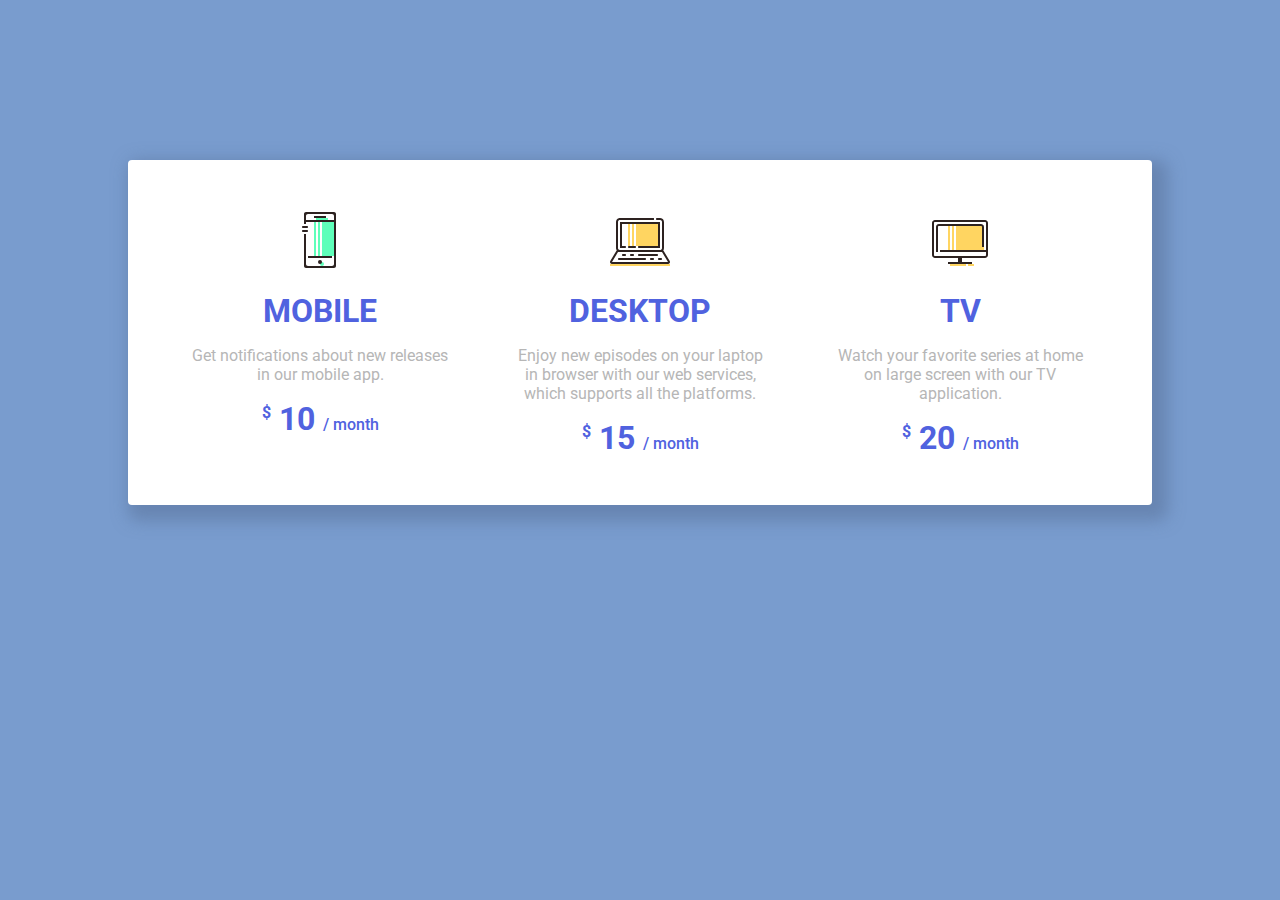
<file: index.html>
<!DOCTYPE html>
<html lang="en">
  <head>
    <meta charset="UTF-8" />
    <meta name="viewport" content="width=device-width, initial-scale=1.0" />
    <meta http-equiv="X-UA-Compatible" content="ie=edge" />
    <title>CSS Challange 1 🚀</title>
    <link
      href="https://fonts.googleapis.com/css?family=Roboto:400,500,700"
      rel="stylesheet"
    />
    <link rel="stylesheet" href="./styles.css" />
  </head>
  <body>
    <!--
    Welcome to your first asset!

    You could've noticed there is a link to Roboto font in the head.
    You can use it in css by typing font-family: Roboto, sans-serif;
    and you can customize it by using font-weight (400, 500 etc. - numbers in the link tag)

    Good luck and have fun!
  -->

    <div class="container">
      <!-- Card -->
      <div class="card">
        <div class="card__img">
          <img src="./img/device.svg" alt="Device" />
        </div>
        <h1 class="card__title">Mobile</h1>
        <p class="card__text">
          Get notifications about new releases in our mobile app.
        </p>
        <div class="card__footer">
          <sup>$</sup>
          <span>10</span>
          <small>/ month</small>
        </div>
      </div>
      <!-- /.Card -->

      <!-- Card -->
      <div class="card">
        <div class="card__img">
          <img src="./img/laptop.svg" alt="Device" />
        </div>
        <h1 class="card__title">Desktop</h1>
        <p class="card__text">
          Enjoy new episodes on your laptop in browser with our web services,
          which supports all the platforms.
        </p>
        <div class="card__footer">
          <sup>$</sup>
          <span>15</span>
          <small>/ month</small>
        </div>
      </div>
      <!-- /.Card -->

      <!-- Card -->
      <div class="card">
        <div class="card__img">
          <img src="./img/monitor.svg" alt="Device" />
        </div>
        <h1 class="card__title">tv</h1>
        <p class="card__text">
          Watch your favorite series at home on large screen with our TV
          application.
        </p>
        <div class="card__footer">
          <sup>$</sup>
          <span>20</span>
          <small>/ month</small>
        </div>
      </div>
      <!-- /.Card -->
    </div>
  </body>
</html>
</file>
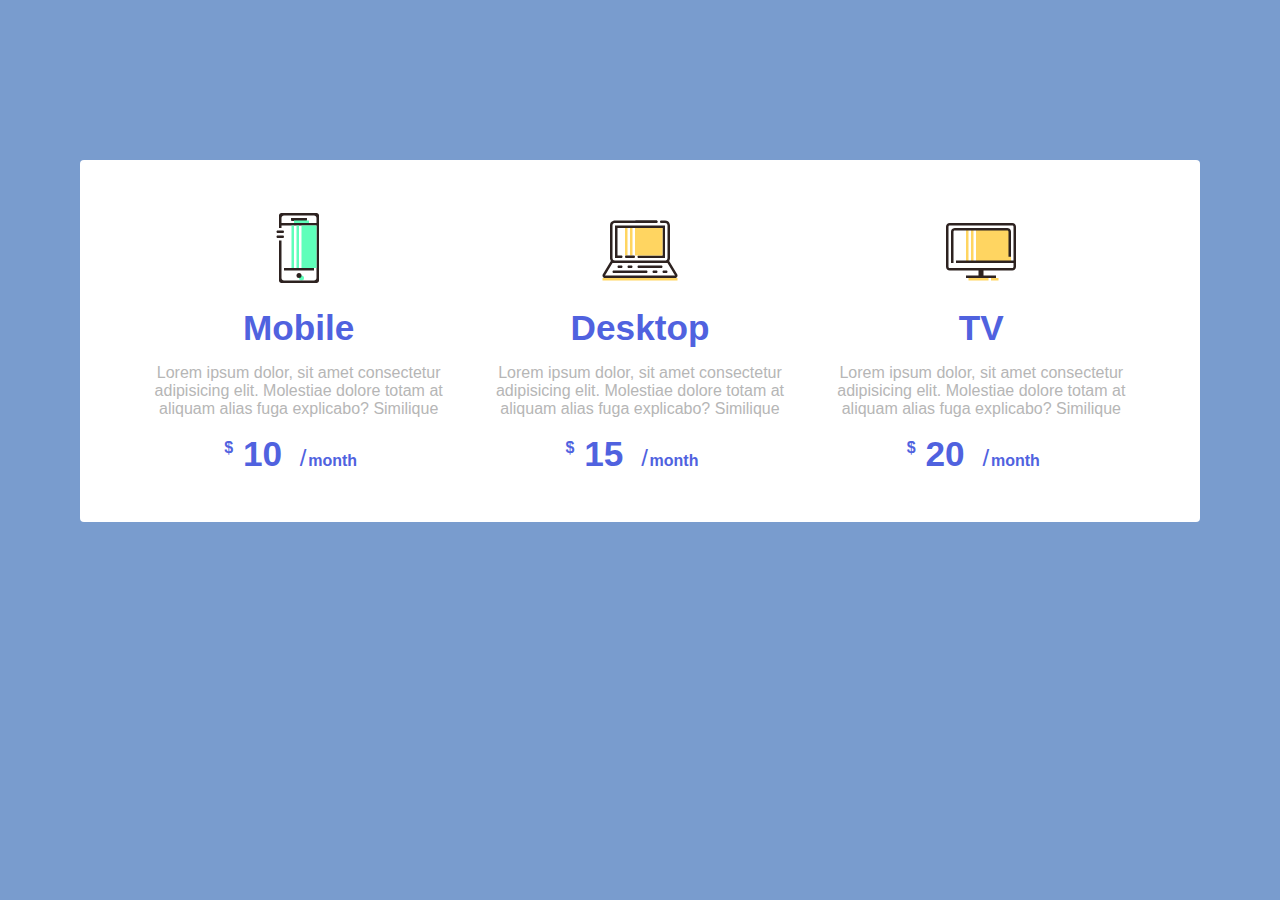
<file: design-solution/index.html>
<!DOCTYPE html>
<html lang="en">
  <head>
    <meta charset="UTF-8" />
    <meta http-equiv="X-UA-Compatible" content="IE=edge" />
    <meta name="viewport" content="width=device-width, initial-scale=1.0" />
    <title>Challenge-1</title>
    <link rel="stylesheet" href="./style.css" />
  </head>
  <body>
    <div class="container">
      <!-- Card-1 Mobile -->

      <div class="child-card">
        <div class="child-card__header">
          <img
            class="child-card__header_image"
            src="../img/device.svg"
            alt="Mobile"
          />
        </div>
        <div class="child-card__body">
          <h1 class="title">Mobile</h1>
          <p class="description">
            Lorem ipsum dolor, sit amet consectetur adipisicing elit. Molestiae
            dolore totam at aliquam alias fuga explicabo? Similique
          </p>
        </div>
        <div class="child-card__footer">
          <sup class="currency">$</sup>
          <span class="price">10</span>
          <span class="seperator">/</span>
          <span class="month">month</span>
        </div>
      </div>

      <!-- Card-2 Desktop -->

      <div class="child-card">
        <div class="child-card__header">
          <img
            class="child-card__header_image"
            src="../img/laptop.svg"
            alt="Desktop"
          />
        </div>
        <div class="child-card__body">
          <h1 class="title">Desktop</h1>
          <p class="description">
            Lorem ipsum dolor, sit amet consectetur adipisicing elit. Molestiae
            dolore totam at aliquam alias fuga explicabo? Similique
          </p>
        </div>
        <div class="child-card__footer">
          <sup class="currency">$</sup>
          <span class="price">15</span>
          <span class="seperator">/</span>
          <span class="month">month</span>
        </div>
      </div>

      <!-- Card-3 Monitor -->

      <div class="child-card">
        <div class="child-card__header">
          <img
            class="child-card__header_image"
            src="../img/monitor.svg"
            alt="Monitor"
          />
        </div>
        <div class="child-card__body">
          <h1 class="title">TV</h1>
          <p class="description">
            Lorem ipsum dolor, sit amet consectetur adipisicing elit. Molestiae
            dolore totam at aliquam alias fuga explicabo? Similique
          </p>
        </div>
        <div class="child-card__footer">
          <sup class="currency">$</sup>
          <span class="price">20</span>
          <span class="seperator">/</span>
          <span class="month">month</span>
        </div>
      </div>
    </div>
  </body>
</html>
</file>
<file: styles.css>
:root {
  --color-body: #b6b6b6;
  --color-heading: #5062df;
  --color-bg: #799cce;
  --color-container: white;
  --color-container-shadow: rgba(98, 126, 168, 0.75);
  --color-card-hover: #eaeaea;
}

html,
body {
  font-family: "Roboto", sans-serif;
  box-sizing: border-box;
  background-color: var(--color-bg);
  color: var(--color-body);
}

*,
*:before,
*:after {
  box-sizing: inherit;
  padding: 0;
  margin: 0;
}

.container {
  width: 100%;
  max-width: 64rem;
  margin: 10rem auto;
  background-color: var(--color-container);
  box-shadow: 0.5rem 0.5rem 1rem 0.5rem var(--color-container-shadow);
  border-radius: 0.25rem;
  display: flex;
  padding: 2rem;
}

.card {
  flex: 1;
  display: flex;
  flex-direction: column;
  align-items: center;
  gap: 1rem;
  cursor: pointer;
  border-radius: 0.25rem;
  padding: 1rem;
}

.card:hover {
  background-color: var(--color-card-hover);
}

.card__title,
.card__footer {
  text-align: center;
  font-weight: bold;
  color: var(--color-heading);
}

.card__img {
  text-align: center;
}

.card__img img {
  height: 4rem;
  width: auto;
}

.card__title {
  font-size: 2rem;
  text-transform: uppercase;
}

.card__text {
  font-size: 1rem;
  text-align: center;
  max-width: 16rem;
}

.card__footer {
  font-size: 2rem;
}

.card__footer sup {
  font-size: 1rem;
}

.card__footer small {
  font-size: 1rem;
  font-weight: 500;
}

@media (max-width: 992px) {
  .container {
    flex-direction: column;
    margin: 50% auto;
    width: 100%;
    max-width: 74vw;
  }
}
</file>
<file: design-solution/style.css>
:root {
    --color-background: #799cce;
    --color-body: #b6b6b6;
    --color-heading: #5062df;
    --color-container: white;
    --color-container-shadow: rgba(98, 126, 168, 0.75);
    --color-card-hover: #eaeaea;
  }



  html, body, div, span, applet, object, iframe,
  h1, h2, h3, h4, h5, h6, p, blockquote, pre,
  a, abbr, acronym, address, big, cite, code,
  del, dfn, em, img, ins, kbd, q, s, samp,
  small, strike, strong, sub, sup, tt, var,
  b, u, i, center,
  dl, dt, dd, ol, ul, li,
  fieldset, form, label, legend,
  table, caption, tbody, tfoot, thead, tr, th, td,
  article, aside, canvas, details, embed,
  figure, figcaption, footer, header, hgroup,
  menu, nav, output, ruby, section, summary,
  time, mark, audio, video {
    margin: 0;
    padding: 0;
    border: 0;
  }

  
html,
body { 
 font-size: 16px;
 font-family: "Roboto", sans-serif;
 box-sizing: border-box;
 background-color: var(--color-background);
}

.container {
    width: 100%;
    max-width: 64rem;
    display: flex;
    justify-content: center;
    align-items: center;
    padding: 3rem;
    border-radius: 0.25rem;
    background-color: var(--color-container);
    margin: 10rem auto;
}

.child-card {
  flex: 1;
  display: flex;
  flex-direction: column;
  align-items: center;
  gap: 1rem;
  cursor: pointer
}

.child-card__header_image {
  width: 5rem;
  height: 5rem;
}

.child-card__body {
  display: flex;
  flex-direction: column;
  gap: 1rem;
  text-align: center;
}

.child-card__body .title,
.child-card__footer {
  text-align: center;
  font-weight: bold;
  font-size: 2.2rem;
  color: var(--color-heading);
}

.child-card__body .description {
    color: var(--color-body);
    width: 100%;
    max-width: 64rem;
}

/* Footer: */

.child-card__footer{
    font-weight: bold;
}
.child-card__footer .currency,
.child-card__footer .month {
    font-size: 1rem;
}

.child-card__footer .month {
    margin-right: 1rem;
}

.child-card__footer .seperator {
  font-size: 1.5rem;
  font-weight: initial;
  position: relative;
  left: 0.5rem;
}

.child-card__footer .price {
  font-size: 2.2rem;
}


/*  Media Query */

/* Thoughts on this:
 - i have used vw so that even if it's adjusted to mobile size it should be reduced to mobile size
 - Adjustment of width should be according to available view width of device and it will be responsive

 Useing of max-width: 
 - Take available space max-width of certain xx:rem defined so it's size adjusted only view port size
 has enough space BUT it doesn't adjust size in case of Mobile width view port.

 Did you get my point and let me know your thoughts.

*/
@media (max-width: 992px) {
 .container {
   flex-direction: column;
   width: 100%;
   max-width: 60vw;
 }
}
</file>
